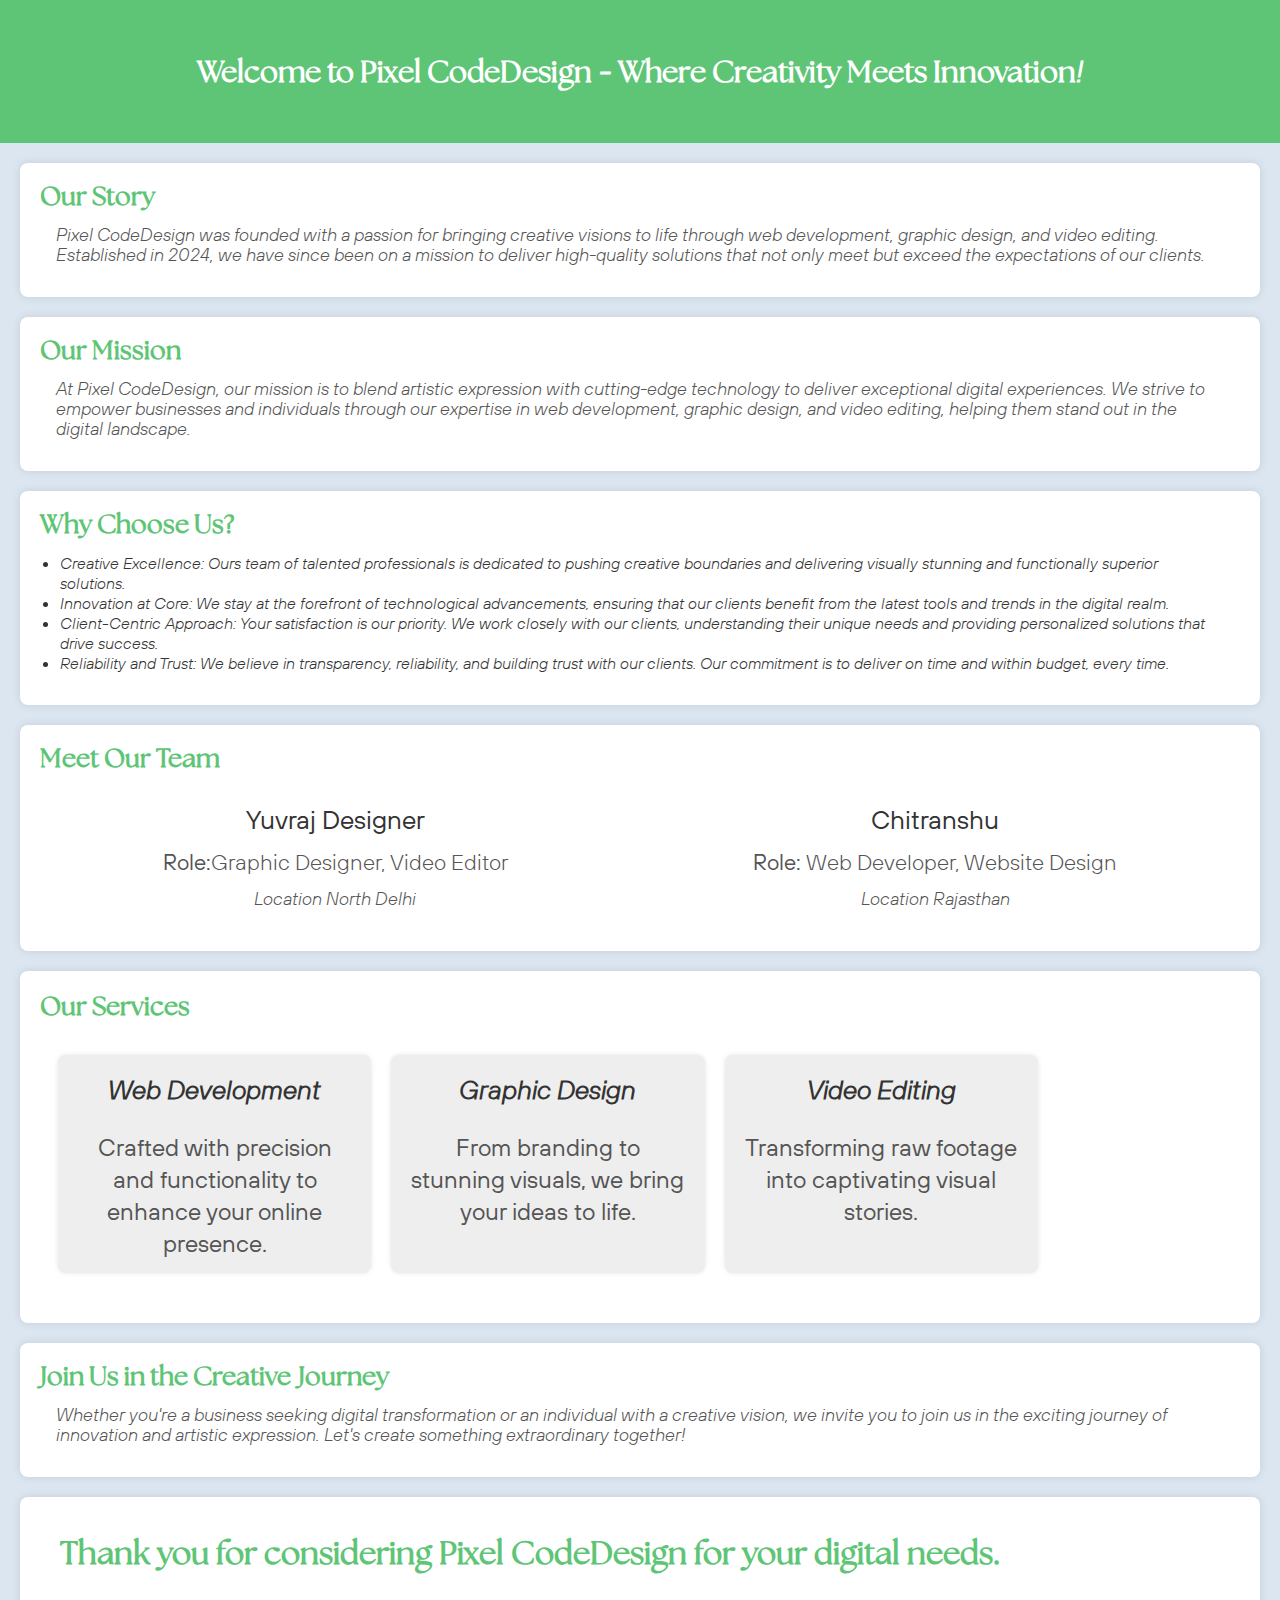
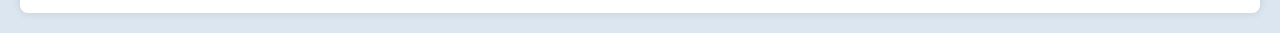
<file: other Pages/about_us.html>
<!DOCTYPE html>
<html lang="en">
  <head>
    <meta charset="UTF-8" />
    <meta name="viewport" content="width=device-width, initial-scale=1.0" />
    <title>Pixel CodeDesign</title>
    <style>
      @import "../style.css";

      body {
        font-family: 'ttHovesLIt', sans-serif;
        margin: 0;
        padding: 0;
        box-sizing: border-box;
        background-color: #dce6f0;
        color: #333;
      }

      header {
        background-color: #5ec576;
        color: #fff;
        text-align: center;
        padding: 20px;
      }

      section {
        margin: 20px;
        padding: 20px;
        background-color: #fff;
        box-shadow: 0 0 10px rgba(0, 0, 0, 0.1);
        border-radius: 8px;
      }

      h1 {
        font-size: 3rem;
        padding: 3.2rem 4rem;
      }

      h1 span {
        font-family: "theSeasonsReg";
      }

      h2 {
        color: #5ec576;
        font-family: "theSeasonsReg";
        font-size: 2.6rem;
      }

      p {
        color: #555;
        font-size: 1.8rem;
        line-height: 2rem;
        margin: 1.2rem 1.6rem;     
      }

      .section__questions {
        font-size: 1.6rem;
        line-height: 2.2rem;
        line-height: 2rem;
        margin: 1.2rem 2rem;      
      }

      .team-members {
        display: flex;
        justify-content: space-around;
        margin-top: 20px;
      }

      .team-member {
        text-align: center;
        padding: 10px;
      }

      .team__member-name{
            font-size: 2.6rem;
            font-family: 'ttHovesReg', sans-serif;
            font-weight: 200;
      }

      .team__member-role{
            font-size: 2.2rem;
            line-height: 3rem;
            font-family: 'ttHovesLt', sans-serif;
      }

      .team__member-role span{
            font-family: 'ttHovesReg', sans-serif;
      }

      .section__services{
            padding: 2rem;
            font-size: 2.4rem;
            line-height: 3.4rem;
            width: calc(100% - 4rem);
      }

      .services {
        display: flex;
        justify-content: space-around;
        margin: 2rem 0.8rem;
        flex-wrap: wrap;
        width: 100%;
      }

      .service {
        text-align: center;
        width: 100%;
        padding: 1.4rem 2rem;
        background-color: #eee;
        box-shadow: 0 0 5px rgba(0, 0, 0, 0.1);
        border-radius: 8px;
        flex: 1;
        margin: 10px;
      }

      .services__title{
            font-size: 2.6rem;
            padding: 0.4rem;
      }

      .services__description{
            margin-top: 2rem;
            font-size: 2.4rem;
            line-height: 3.2rem;
            font-family: 'ttHovesReg', sans-serif;
      }

      .thankyou__msg{
            font-size: 3.2rem;
            padding: 2rem;
      }

      
      
    </style>
  </head>
  <body>
    <header>
      <h1>
        <span>Welcome to Pixel CodeDesign</span> -
        <span>Where Creativity Meets Innovation</span>!
      </h1>
    </header>

    <section>
      <h2>Our Story</h2>
      <p>
        Pixel CodeDesign was founded with a passion for bringing creative
        visions to life through web development, graphic design, and video
        editing. Established in 2024, we have since been on a mission to deliver
        high-quality solutions that not only meet but exceed the expectations of
        our clients.
      </p>
    </section>

    <section>
      <h2>Our Mission</h2>
      <p>
        At Pixel CodeDesign, our mission is to blend artistic expression with
        cutting-edge technology to deliver exceptional digital experiences. We
        strive to empower businesses and individuals through our expertise in
        web development, graphic design, and video editing, helping them stand
        out in the digital landscape.
      </p>
    </section>

    <section>
      <h2>Why Choose Us?</h2>
      <ul class="section__questions">
        <li>
          Creative Excellence: Ours team of talented professionals is dedicated
          to pushing creative boundaries and delivering visually stunning and
          functionally superior solutions.
        </li>
        <li>
          Innovation at Core: We stay at the forefront of technological
          advancements, ensuring that our clients benefit from the latest tools
          and trends in the digital realm.
        </li>
        <li>
          Client-Centric Approach: Your satisfaction is our priority. We work
          closely with our clients, understanding their unique needs and
          providing personalized solutions that drive success.
        </li>
        <li>
          Reliability and Trust: We believe in transparency, reliability, and
          building trust with our clients. Our commitment is to deliver on time
          and within budget, every time.
        </li>
      </ul>
    </section>

    <section>
      <h2>Meet Our Team</h2>
      <div class="team-members">
        <div class="team-member">
          <h3 class="team__member-name">Yuvraj Designer</h3>
          <p class="team__member-role"><span>Role:</span>Graphic Designer, Video Editor</p>
          <p class="team__memeber-location"><span>Location</span> North Delhi</p>
        </div>
        <div class="team-member">
          <h3 class="team__member-name">Chitranshu</h3>
          <p class="team__member-role"><span>Role:</span> Web Developer, Website Design</p>
          <p class="team__memeber-location"><span>Location</span> Rajasthan</p>
        </div>
      </div>
    </section>

    <section class="section__services">
      <h2>Our Services</h2>
      <div class="services">
        <div class="service">
          <h3 class="services__title">Web Development</h3>
          <p class="services__description">
            Crafted with precision and functionality to enhance your online
            presence.
          </p>
        </div>
        <div class="service">
          <h3 class="services__title">Graphic Design</h3>
          <p class="services__description">From branding to stunning visuals, we bring your ideas to life.</p>
        </div>
        <div class="service">
          <h3 class="services__title">Video Editing</h3>
          <p class="services__description">Transforming raw footage into captivating visual stories.</p>
        </div>
      </div>
    </section>

    <section>
      <h2>Join Us in the Creative Journey</h2>
      <p>
        Whether you're a business seeking digital transformation or an
        individual with a creative vision, we invite you to join us in the
        exciting journey of innovation and artistic expression. Let's create
        something extraordinary together!
      </p>
    </section>

    <section>
      <h2 class="thankyou__msg">
        Thank you for considering Pixel CodeDesign for your digital needs.
      </h2>
    </section>
  </body>
</html>
</file>
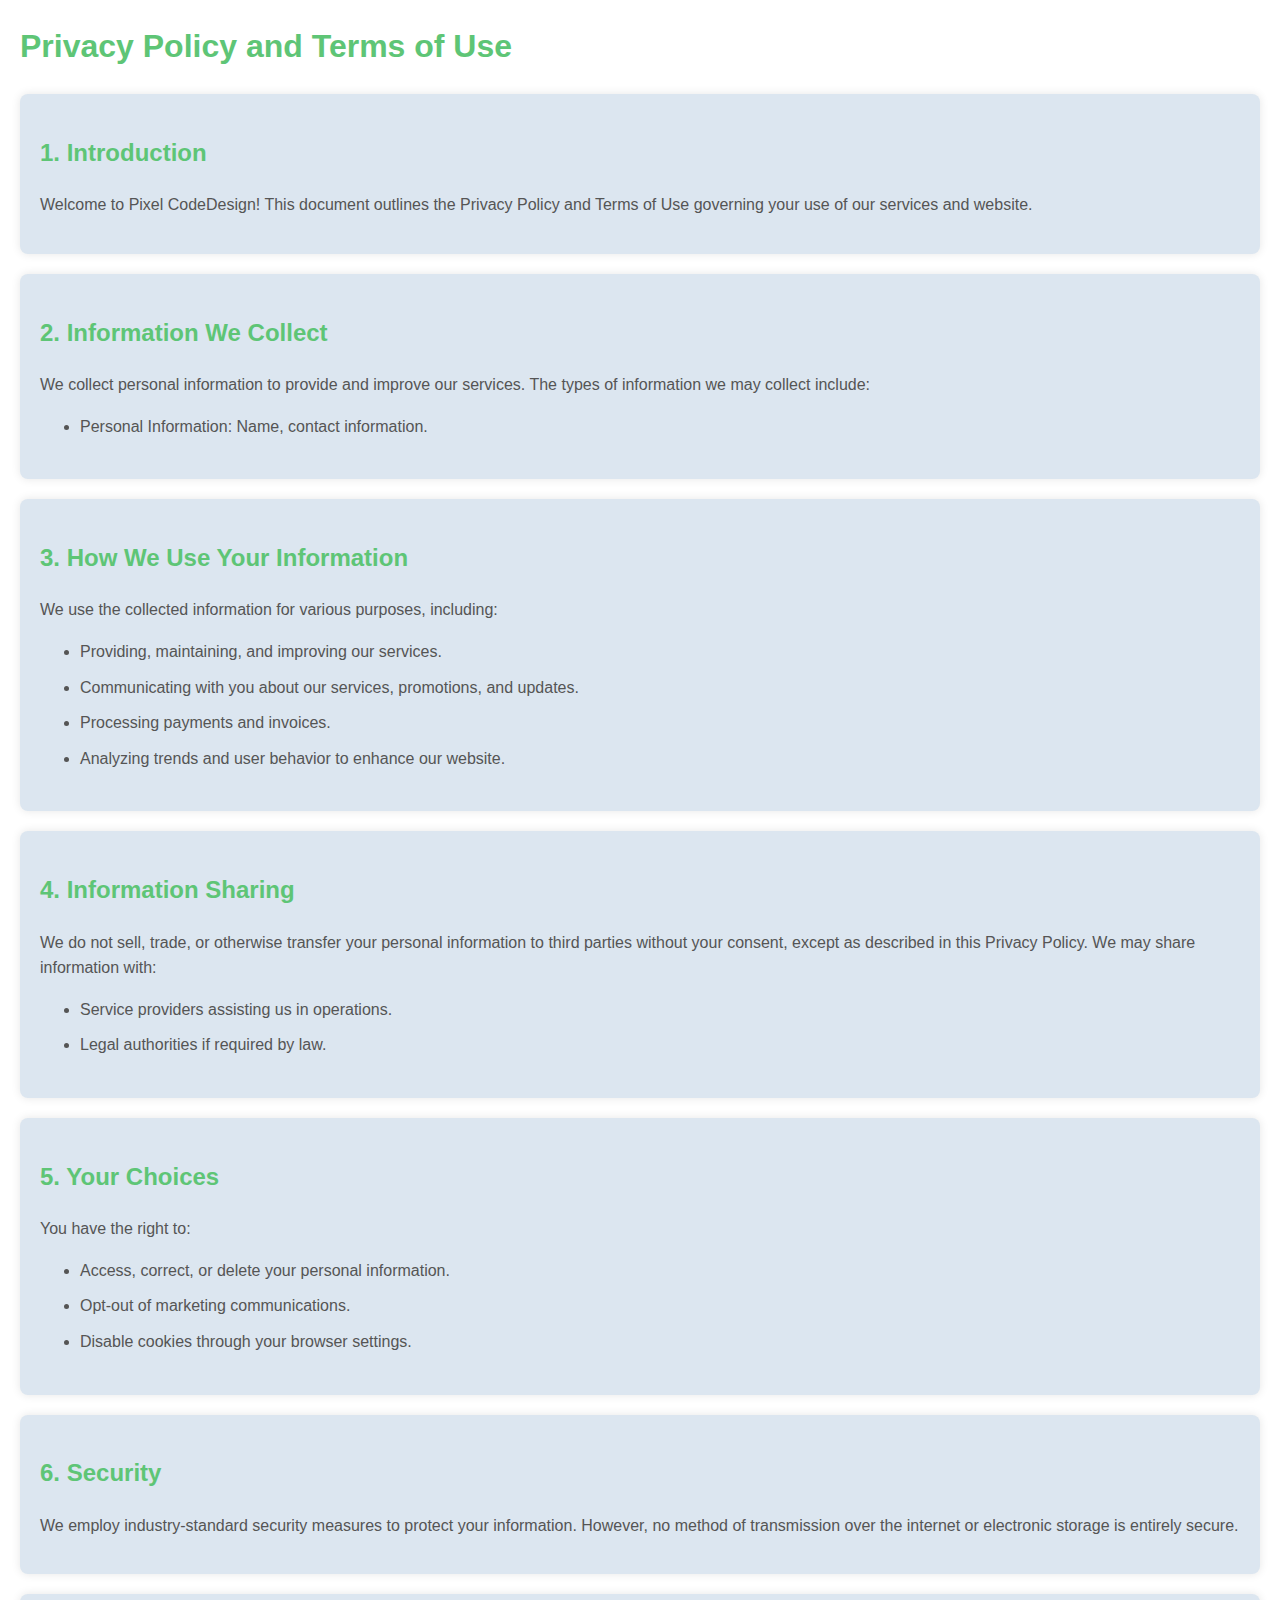
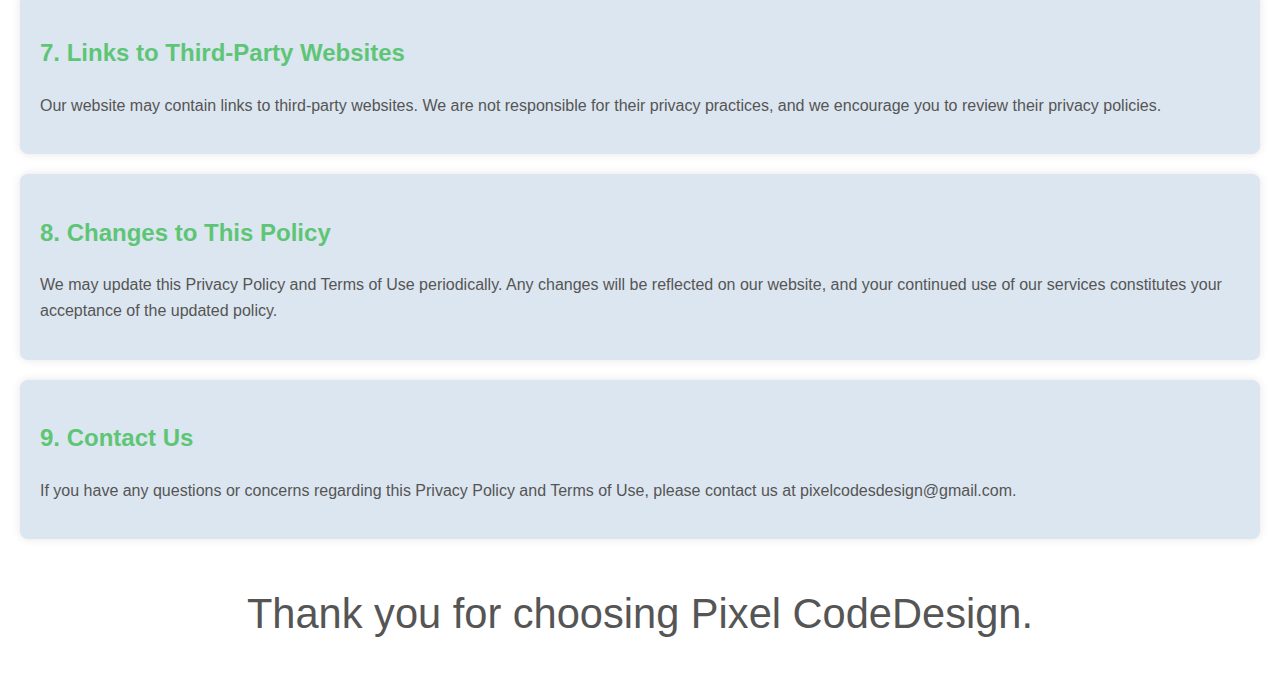
<file: other Pages/privacy_policy.html>
<!DOCTYPE html>
<html lang="en">
<head>
    <meta charset="UTF-8">
    <meta name="viewport" content="width=device-width, initial-scale=1.0">
    <title>Privacy Policy and Terms of Use - Pixel CodeDesign</title>
    <style>
        /* Add your CSS styling here */
        body {
            font-family: 'ttHovesReg', Arial, sans-serif;
            line-height: 1.6;
            margin: 20px;
            color: #555;
        }

        header h1,
        section h2,
        h1,
        h2,
        h3 {
            color: #5ec576; /* Theme color for heading fonts 'theSeasonsReg' */
        }

        section {
            background-color: #dce6f0; /* Background color */
            box-shadow: 0 0 10px rgba(0, 0, 0, 0.1);
            border-radius: 8px;
            padding: 20px;
            margin-bottom: 20px;
        }

        p {
            color: #555; /* Normal font color 'ttHovesReg' */
        }

        ol,
        ul {
            margin-bottom: 20px;
        }

        li {
            margin-bottom: 10px;
        }

        .thankyou__msg{
            font-size: 2.6rem;
            text-align: center;        }
    </style>
</head>
<body>

    <header>
        <h1>Privacy Policy and Terms of Use</h1>
    </header>

    <section>
        <h2>1. Introduction</h2>

        <p>Welcome to Pixel CodeDesign! This document outlines the Privacy Policy and Terms of Use governing your use of our services and website.</p>
    </section>

    <section>
        <h2>2. Information We Collect</h2>

        <p>We collect personal information to provide and improve our services. The types of information we may collect include:</p>

        <ul>
            <li>Personal Information: Name, contact information.</li>
            <!-- Add more types of information as needed -->
        </ul>
    </section>

    <section>
        <h2>3. How We Use Your Information</h2>

        <p>We use the collected information for various purposes, including:</p>

        <ul>
            <li>Providing, maintaining, and improving our services.</li>
            <li>Communicating with you about our services, promotions, and updates.</li>
            <li>Processing payments and invoices.</li>
            <li>Analyzing trends and user behavior to enhance our website.</li>
        </ul>
    </section>

    <section>
        <h2>4. Information Sharing</h2>

        <p>We do not sell, trade, or otherwise transfer your personal information to third parties without your consent, except as described in this Privacy Policy. We may share information with:</p>

        <ul>
            <li>Service providers assisting us in operations.</li>
            <li>Legal authorities if required by law.</li>
        </ul>
    </section>

    <section>
        <h2>5. Your Choices</h2>

        <p>You have the right to:</p>

        <ul>
            <li>Access, correct, or delete your personal information.</li>
            <li>Opt-out of marketing communications.</li>
            <li>Disable cookies through your browser settings.</li>
        </ul>
    </section>

    <section>
        <h2>6. Security</h2>

        <p>We employ industry-standard security measures to protect your information. However, no method of transmission over the internet or electronic storage is entirely secure.</p>
    </section>

    <section>
        <h2>7. Links to Third-Party Websites</h2>

        <p>Our website may contain links to third-party websites. We are not responsible for their privacy practices, and we encourage you to review their privacy policies.</p>
    </section>

    <section>
        <h2>8. Changes to This Policy</h2>

        <p>We may update this Privacy Policy and Terms of Use periodically. Any changes will be reflected on our website, and your continued use of our services constitutes your acceptance of the updated policy.</p>
    </section>

    <section>
        <h2>9. Contact Us</h2>

        <p>If you have any questions or concerns regarding this Privacy Policy and Terms of Use, please contact us at pixelcodesdesign@gmail.com.</p>
    </section>

    <p class="thankyou__msg">Thank you for choosing Pixel CodeDesign.</p>

</body>
</html>
</file>
